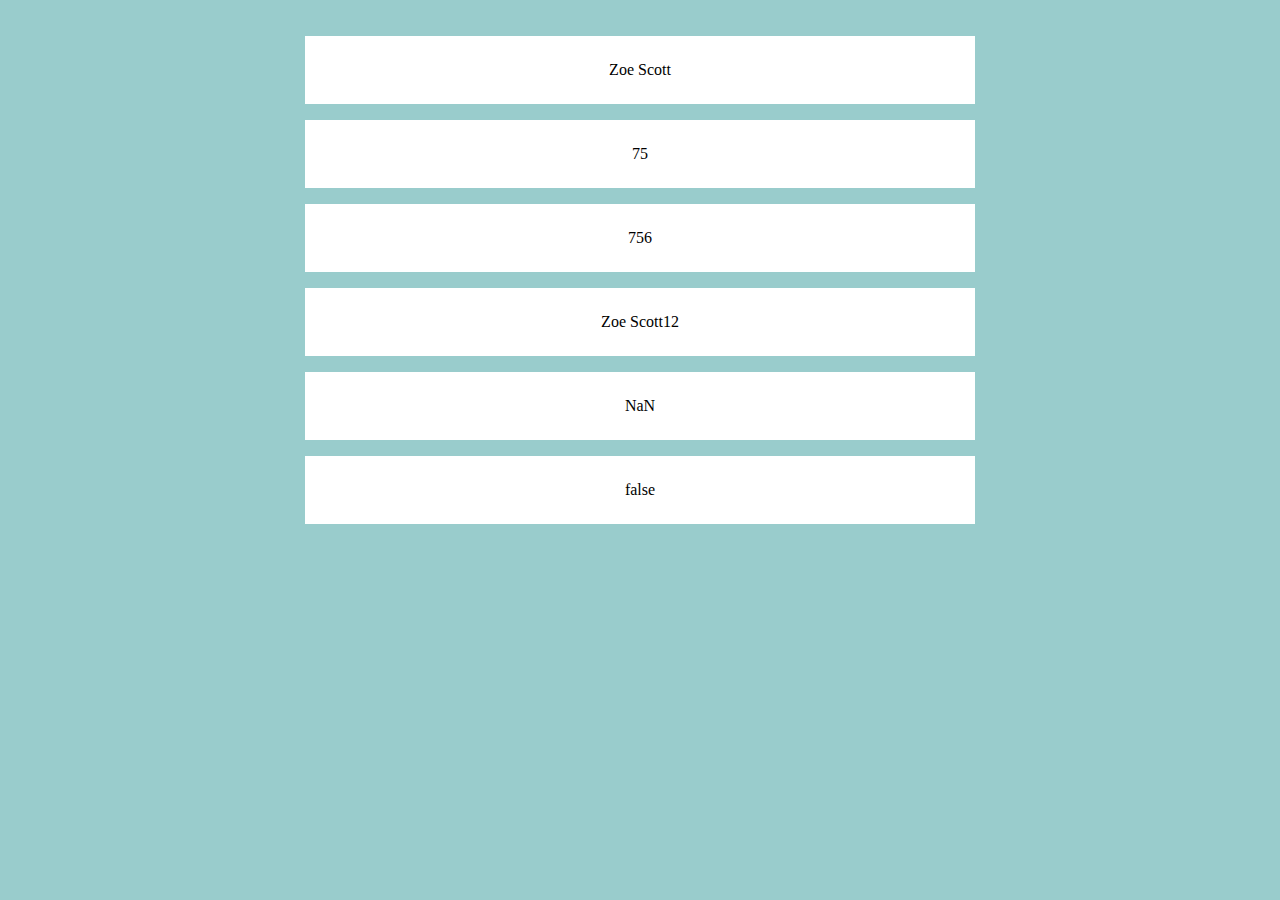
<file: Chapter2Project/index.html>
<!DOCTYPE html>
<!-- Zoe Scott 9/10/2025 -->
<html lang="en">
	<head>
		<meta charset="UTF-8">
		<meta http-equiv="X-UA-Compatible" content="IE=edge">
		<meta name="viewport" content="width=device-width, initial-scale=1.0">
		<meta name="author" content="zjs">
		<link href="styles.css" rel="stylesheet" type="text/css" />
		<title>JS Project 2</title>
	</head>
	<body>
		<p id="p1"> Johnson County Community College </p> 
		<p id="p2"> Johnson County Community College </p>
		<p id="p3"> Johnson County Community College </p>
		<p id="p4"> Johnson County Community College </p>
		<p id="p5"> Johnson County Community College </p>
		<p id="p6"> Johnson County Community College </p>
		
		<script src="javascript2.js"></script>
	</body>
</html>
</file>
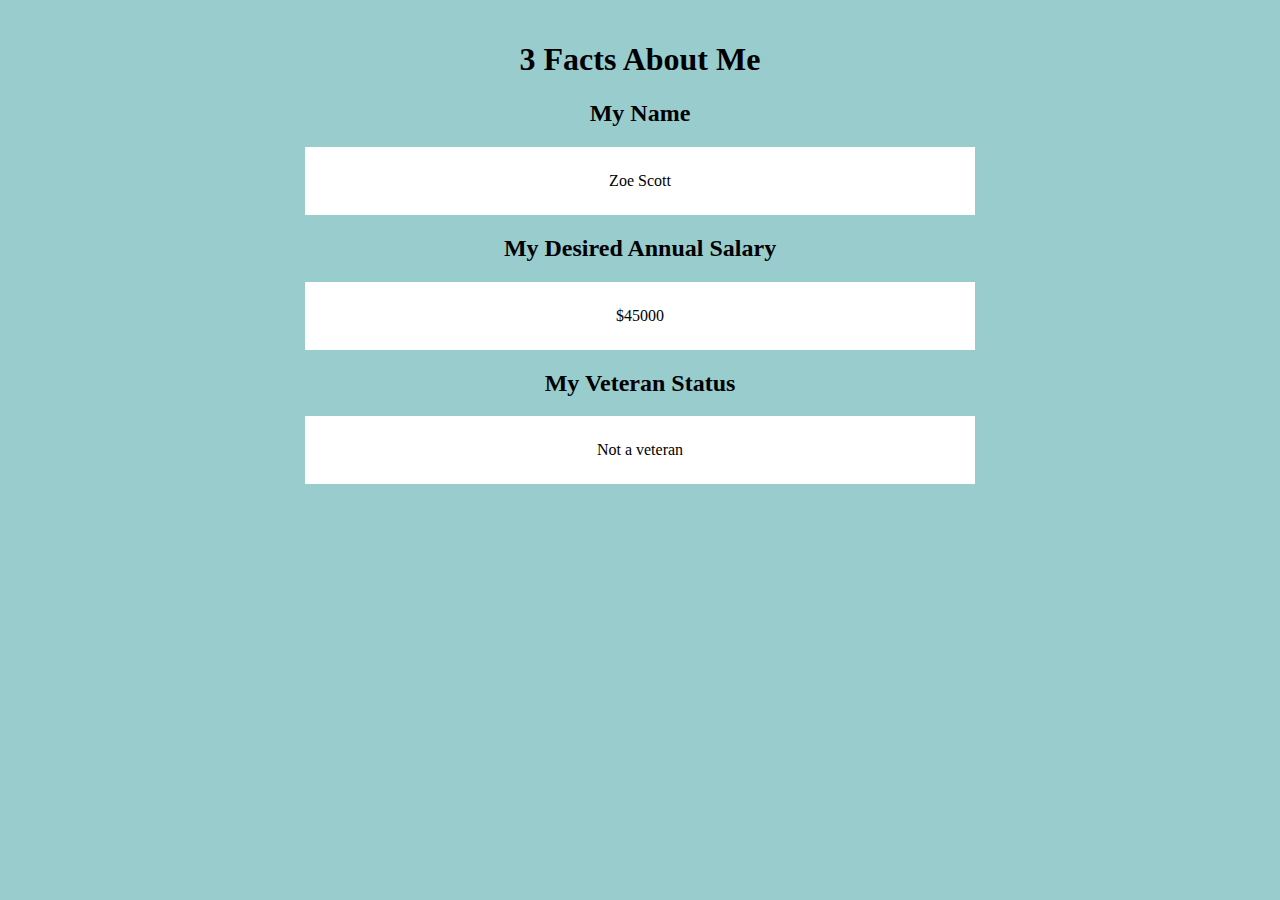
<file: Chapter3Project/index.html>
<!DOCTYPE html>
<!-- Zoe Scott 9/18/2025 -->
<html lang="en">
	<head>
		<meta charset="UTF-8">
		<meta http-equiv="X-UA-Compatible" content="IE=edge">
		<meta name="viewport" content="width=device-width, initial-scale=1.0">
		<meta name="author" content="zjs">
		<link href="styles.css" rel="stylesheet" type="text/css" />
		<title>JS Chapter 3 Project</title>
	</head>
	<body>
		<h1>3 Facts About Me</h1>
			<h2>My Name</h2>
				<p id="p1"> Full Name </p> 
			<h2>My Desired Annual Salary</h2>
				<p id="p2"> Desired Annual Salary </p>
			<h2>My Veteran Status</h2>
				<p id="p3"> Veteran Status </p>
		
		<script src="script.js"></script>
	</body>
</html>
</file>
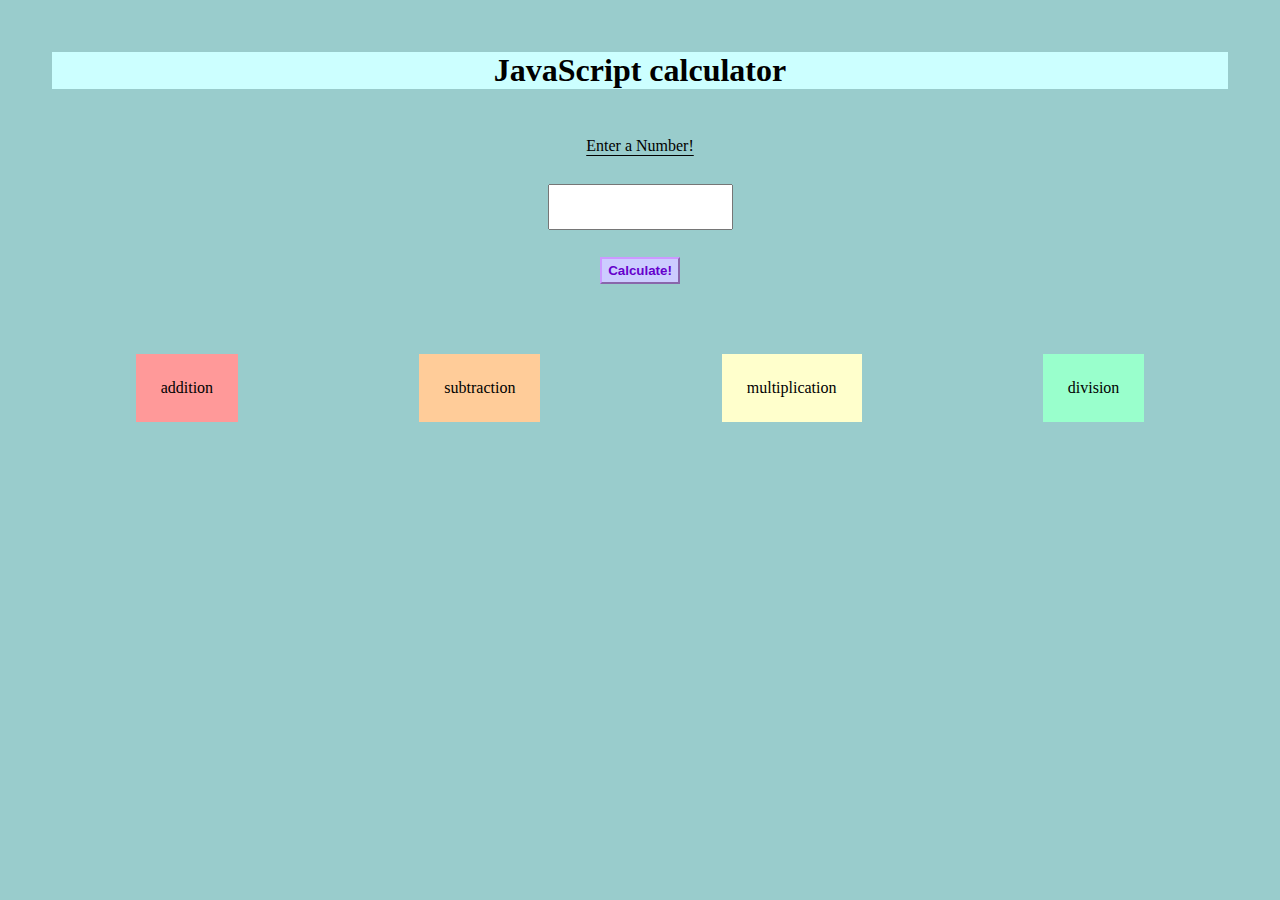
<file: final/index.html>
<!DOCTYPE html>
<!-- Zoe Scott 10/30/2025 -->
<html lang="en">
	<head>
		<meta charset="UTF-8">
		<meta http-equiv="X-UA-Compatible" content="IE=edge">
		<meta name="viewport" content="width=device-width, initial-scale=1.0">
		<meta name="author" content="zjs">
		<link href="styles.css" rel="stylesheet" type="text/css" />
		<title>JS2 Final Exam</title>
	</head>
	<body>
	   <section id = "container">
		<h1>JavaScript calculator</h1>
		
		<label for="num">Enter a Number!</label>
		<input type="number" id="num"></input> 
		
		<button id="calc">Calculate!</button>
	   </section>
	   <section id = "display">
		<p id="add">addition</p>
		<p id="sub">subtraction</p>
		<p id="mul">multiplication</p>
		<p id="div">division</p>
	   </section>
		
		
		<script src="javascript2.js"></script>
	</body>
</html>
</file>
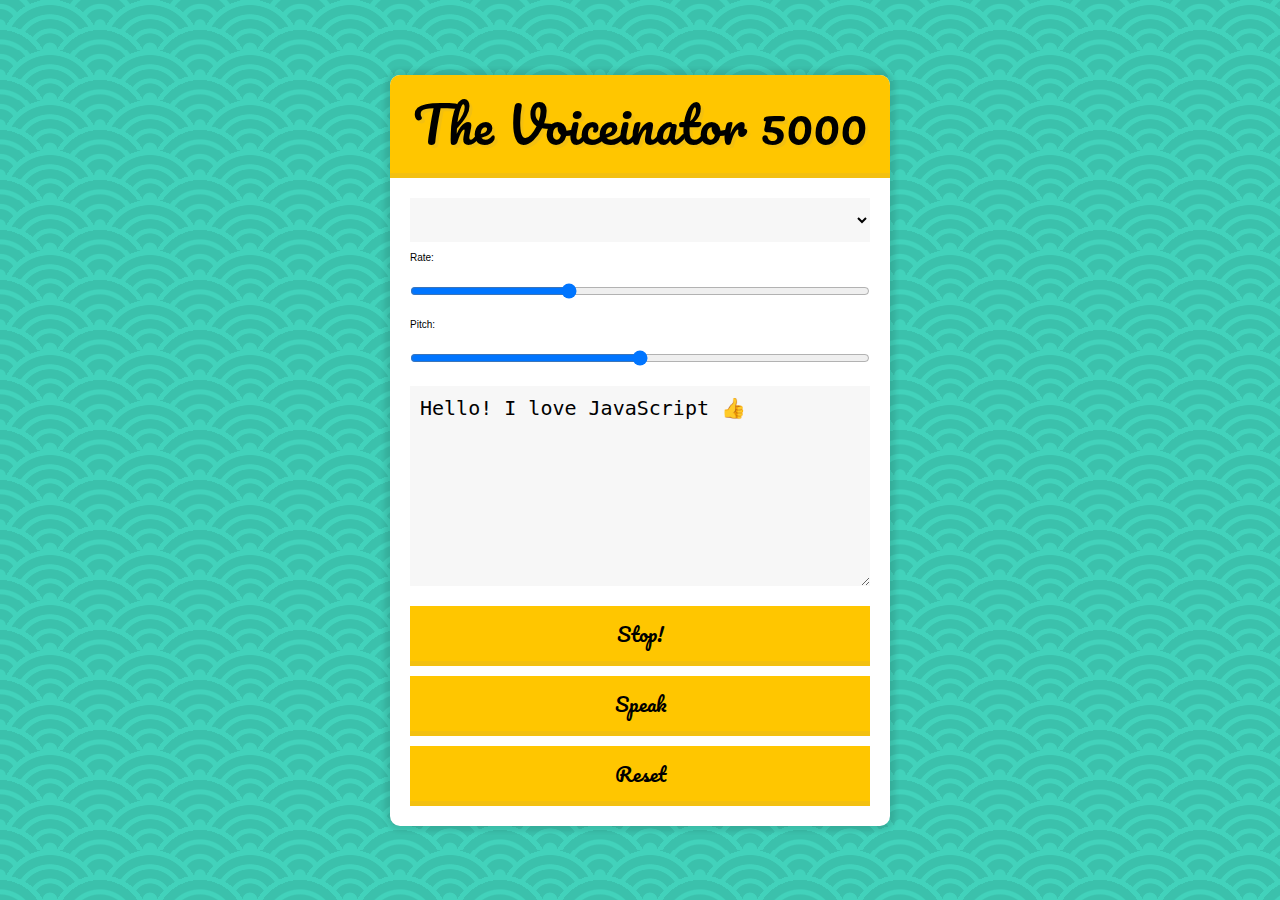
<file: JavaScript30/SpeechSynthesis/index.html>
<!-- - Zoe Scott, 10/22/25 - 10/30/25 -->
<!DOCTYPE html>
<html lang="en">
<head>
  <meta charset="UTF-8">
  <title>Speech Synthesis</title>
  <link href='https://fonts.googleapis.com/css?family=Pacifico' rel='stylesheet' type='text/css'>
  <link rel="stylesheet" href="styles.css">
  <link rel="icon" href="https://fav.farm/✅" />
  <!-- Adapted from https://javascript30.com/ -->
  <!-- Speech Synthesis  -->
</head>
<body>

    <div class="voiceinator">

      <h1>The Voiceinator 5000</h1>

      <select name="voice" id="voices">
        <option value="">Select A Voice</option>
      </select>

      <label for="rate">Rate:</label>
      <input name="rate" type="range" min="0" max="3" value="1" step="0.1">

      <label for="pitch">Pitch:</label>

      <input name="pitch" type="range" min="0" max="2" step="0.1">	  	  
      <textarea name="text">Hello! I love JavaScript 👍</textarea>
      <button id="stop">Stop!</button>
      <button id="speak">Speak</button>
	  <button id="reset">Reset</button> <!-- added a button to reset settings back to the default -->

    </div>

<script src="script.js"></script> <!-- external JS instead of embedded -->

</body>
</html>
</file>
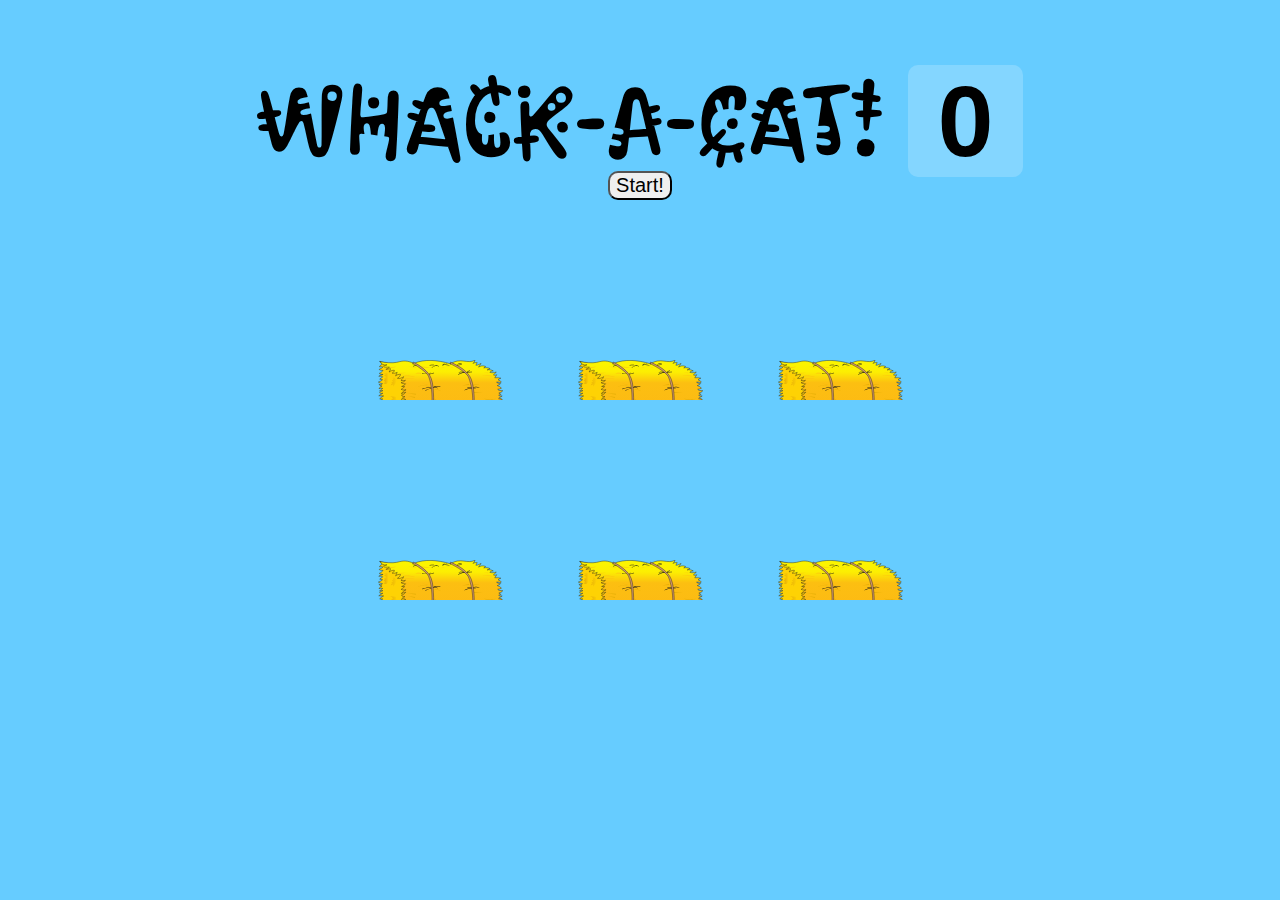
<file: JavaScript30/WhackAMole/index.html>
<!DOCTYPE html>
<!-- Zoe Scott 10/1/2025 -->
<html lang="en">
<head>
  <meta charset="UTF-8">
  <title>Whack A Cat!</title>
  <link rel="preconnect" href="https://fonts.googleapis.com">
<link rel="preconnect" href="https://fonts.gstatic.com" crossorigin>
<link href="https://fonts.googleapis.com/css2?family=Kablammo&display=swap" rel="stylesheet"> <!-- found a fun font that felt more fitting for a Whack-a-cat game -->
 <!-- <link href='https://fonts.googleapis.com/css?family=Amatic+SC:400,700' rel='stylesheet' type='text/css'> -->
  <link rel="stylesheet" href="style.css">
  <link rel="icon" href="https://fav.farm/✅" />
  <!-- Adapted from https://javascript30.com/ -->
  <!-- Whack A cat Game  -->
</head>
<body>

<!-- New Info/Concepts:
		idx 
		return
		setTimeout -->

  <h1>Whack-a-cat! <span class="score">0</span></h1> <!-- Changed name to Whack-a-cat instead of Whack-a-mole -->
  <button id="button" onClick="startGame()">Start!</button>

  <div class="game">
    <div class="hole hole1">
      <div class="cat"></div>
    </div>
    <div class="hole hole2">
      <div class="cat"></div>
    </div>
    <div class="hole hole3">
      <div class="cat"></div>
    </div>
    <div class="hole hole4">
      <div class="cat"></div>
    </div>
    <div class="hole hole5">
      <div class="cat"></div>
    </div>
    <div class="hole hole6">
      <div class="cat"></div>
    </div>
  </div>
  
  <audio id="banjo" src="banjo.mp3"></audio> <!-- Added an audio file -->

<script src="script.js"> </script>
<!-- external js instead of embedded -->

</body>
</html>
</file>
<file: Chapter2Project/styles.css>
/* Zoe Scott 9/10/2025  */

body {background-color: #99CCCC;
	margin: 0 auto;
	padding: 20px;
	text-align: center;
}
p {
	background-color: white;
	border-color: black;
	padding: 25px;
	margin: 1em auto;
	max-width: 90%;
}
#p1:hover {
	background-color: #FF9999;
		
}
#p2:hover {
	background-color: #FFCC99;
}
#p3:hover {
	background-color: #FFFFCC;
}
#p4:hover {
	background-color: #99FFCC;
}
#p5:hover {
	background-color: #CCFFFF;
}
#p6:hover {
	background-color: #CCCCFF;
}
@media (min-width: 35em){
	p {
		max-width: 75%;
	}
}

@media (min-width: 50em){
	p {
		max-width: 50%;
	}
}
</file>
<file: Chapter3Project/styles.css>
/* Zoe Scott 9/18/2025  */

body {background-color: #99CCCC;
	margin: 0 auto;
	padding: 20px;
	text-align: center;
}
p {
	background-color: white;
	border-color: black;
	padding: 25px;
	margin: 1em auto;
	max-width: 90%;
}
#p1:hover {
	background-color: #FF9999;
		
}
#p2:hover {
	background-color: #FFCC99;
}
#p3:hover {
	background-color: #FFFFCC;
}
#p4:hover {
	background-color: #99FFCC;
}
#p5:hover {
	background-color: #CCFFFF;
}
#p6:hover {
	background-color: #CCCCFF;
}
@media (min-width: 35em){
	p {
		max-width: 75%;
	}
}

@media (min-width: 50em){
	p {
		max-width: 50%;
	}
}
</file>
<file: final/styles.css>
/* Zoe Scott 10/30/2025  */

body {background-color: #99CCCC;
	margin: 0 auto;
	padding: 20px;
	text-align: center;
}
label {
	text-decoration: underline;
	text-underline-offset: 0.25em;
}
#container {
	display: flex;
	flex-direction: column;
}
h1, label, input, button {
	display: block;
	margin: 1em auto;
}
input {
	height: 3em;
	text-align: center;
}
button {
	height: 2em;
	background-color: #CCCCFF;
	border-color: #CC99FF;
	color: #6600CC;
	font-weight: bold;
}
button:hover {
	color: red;
	height: 2.25em;

}
#display {
	display: flex;
	flex-direction: column;
	margin: 1em auto;
	padding: 25px;
}
p {
	padding: 5px;
}
#add {
	background-color: #FF9999;
	display: block;
}
#sub {
	background-color: #FFCC99;
	display: block;
}
#mul {
	background-color: #FFFFCC;
	display: block;
}
#div {
	background-color: #99FFCC;
	display: block;
}
h1 {
	background-color: #CCFFFF;
	background-size: 2em;
	margin: 1em 1em;
}
@media (min-width: 35em){
	p {
		padding: 10px;
	}
}

@media (min-width: 50em){
	#display {
	display: flex;
	flex-direction: row;
}
	p {
		display: block;
		margin: 1em auto;
		padding: 25px;
	}
}
</file>
<file: JavaScript30/SpeechSynthesis/styles.css>
/* Zoe Scott, 10/22/25  - 10/30/25
	Adapted from https://javascript30.com/
		Speech Synthesis */
		
  html {
  font-size: 10px;
  box-sizing: border-box;
}

*, *:before, *:after {
  box-sizing: inherit;
}

body {
  margin: 0;
  padding: 0;
  font-family: sans-serif;
  background-color: #3BC1AC;
  display: flex;
  min-height: 100vh;
  align-items: center;

  background-image:
  radial-gradient(circle at 100% 150%, #3BC1AC 24%, #42D2BB 25%, #42D2BB 28%, #3BC1AC 29%, #3BC1AC 36%, #42D2BB 36%, #42D2BB 40%, transparent 40%, transparent),
  radial-gradient(circle at 0    150%, #3BC1AC 24%, #42D2BB 25%, #42D2BB 28%, #3BC1AC 29%, #3BC1AC 36%, #42D2BB 36%, #42D2BB 40%, transparent 40%, transparent),
  radial-gradient(circle at 50%  100%, #42D2BB 10%, #3BC1AC 11%, #3BC1AC 23%, #42D2BB 24%, #42D2BB 30%, #3BC1AC 31%, #3BC1AC 43%, #42D2BB 44%, #42D2BB 50%, #3BC1AC 51%, #3BC1AC 63%, #42D2BB 64%, #42D2BB 71%, transparent 71%, transparent),
  radial-gradient(circle at 100% 50%, #42D2BB 5%, #3BC1AC 6%, #3BC1AC 15%, #42D2BB 16%, #42D2BB 20%, #3BC1AC 21%, #3BC1AC 30%, #42D2BB 31%, #42D2BB 35%, #3BC1AC 36%, #3BC1AC 45%, #42D2BB 46%, #42D2BB 49%, transparent 50%, transparent),
  radial-gradient(circle at 0    50%, #42D2BB 5%, #3BC1AC 6%, #3BC1AC 15%, #42D2BB 16%, #42D2BB 20%, #3BC1AC 21%, #3BC1AC 30%, #42D2BB 31%, #42D2BB 35%, #3BC1AC 36%, #3BC1AC 45%, #42D2BB 46%, #42D2BB 49%, transparent 50%, transparent);
  background-size:100px 50px;
}

.voiceinator {
  padding: 2rem;
  width: 50rem;
  margin: 0 auto;
  border-radius: 1rem;
  position: relative;
  background: white;
  overflow: hidden;
  z-index: 1;
  box-shadow: 0 0 5px 5px rgba(0,0,0,0.1);
}

h1 {
  width: calc(100% + 4rem);
  margin: -2rem 0 2rem -2rem;
  padding: .5rem;
  background: #ffc600;
  border-bottom: 5px solid #F3C010;
  text-align: center;
  font-size: 5rem;
  font-weight: 100;
  font-family: 'Pacifico', cursive;
  text-shadow: 3px 3px 0 #F3C010;
}

.voiceinator input,
.voiceinator button,
.voiceinator select,
.voiceinator textarea {
  width: 100%;
  display: block;
  margin: 10px 0;
  padding: 10px;
  border: 0;
  font-size: 2rem;
  background: #F7F7F7;
  outline: 0;
}

textarea {
  height: 20rem;
}

.voiceinator button {
  background: #ffc600;
  border: 0;
 /* width: 49%;*/
  width: 100%;
  float: left; 
  font-family: 'Pacifico', cursive;
  margin-bottom: 0;
  font-size: 2rem;
  border-bottom: 5px solid #F3C010;
  cursor: pointer;
  position: relative;
}

.voiceinator button:active {
  top: 2px;
}

.voiceinator button:nth-of-type(1) {
  margin-right: 2%;
}
.voiceinator button:nth-of-type(2) {
  margin-right: 25%;
}
</file>
<file: JavaScript30/WhackAMole/style.css>
/* Zoe Scott 10/1/2025 */
/* Adapted from https://javascript30.com/ - Whack A Mole Game */
html {
  box-sizing: border-box;
  font-size: 10px;
 /* background: #ffc600; */
  background: #66CCFF; /* Blue background instead of yellow */
}

*, *:before, *:after {
  box-sizing: inherit;
}

body {
  padding: 0;
  margin: 0;
  font-family: 'Kablammo'; /* Changed font family to Kablammo instead of Amatic SC */
}

h1 {
  text-align: center;
  font-size: 10rem;
  line-height: 1;
  margin-bottom: 0;
}

/* Added some simple styling for the button */
#button {
	text-align: center;
	border-radius: 0.5em;
	font-size: 2em;
	margin: 0 auto;
	position: center;
	display: block;
}
#button:hover {
	color: green;
}
.score {
  background: rgba(255,255,255,0.2);
  padding: 0 3rem;
  line-height: 1;
  border-radius: 1rem;
  font-family: Arial; /* Changed score to be a different font from body */
}

.game {
  width: 600px;
  height: 400px;
  display: flex;
  flex-wrap: wrap;
  margin: 0 auto;
}

.hole {
  flex: 1 0 33.33%;
  overflow: hidden;
  position: relative;
}

.hole:after {
  display: block;
  /* background: url(dirt.svg) bottom center no-repeat; */
  background: url(haybale.svg) bottom center no-repeat;
  background-size: contain;
  content: '';
  width: 100%;
  height:70px;
  position: absolute;
  z-index: 2;
  bottom: -30px;
}

.cat {
 /* background: url('mole.svg') bottom center no-repeat; */
  background: url('cat.svg') bottom center no-repeat; /* Source: https://freesvg.org/cat-musician */
  background-size: 60%;
  position: absolute;
  top: 100%;
  width: 100%;
  height: 100%;
  transition:all 0.75s;
}

.hole.up .cat {
  top: 0;
}
</file>
